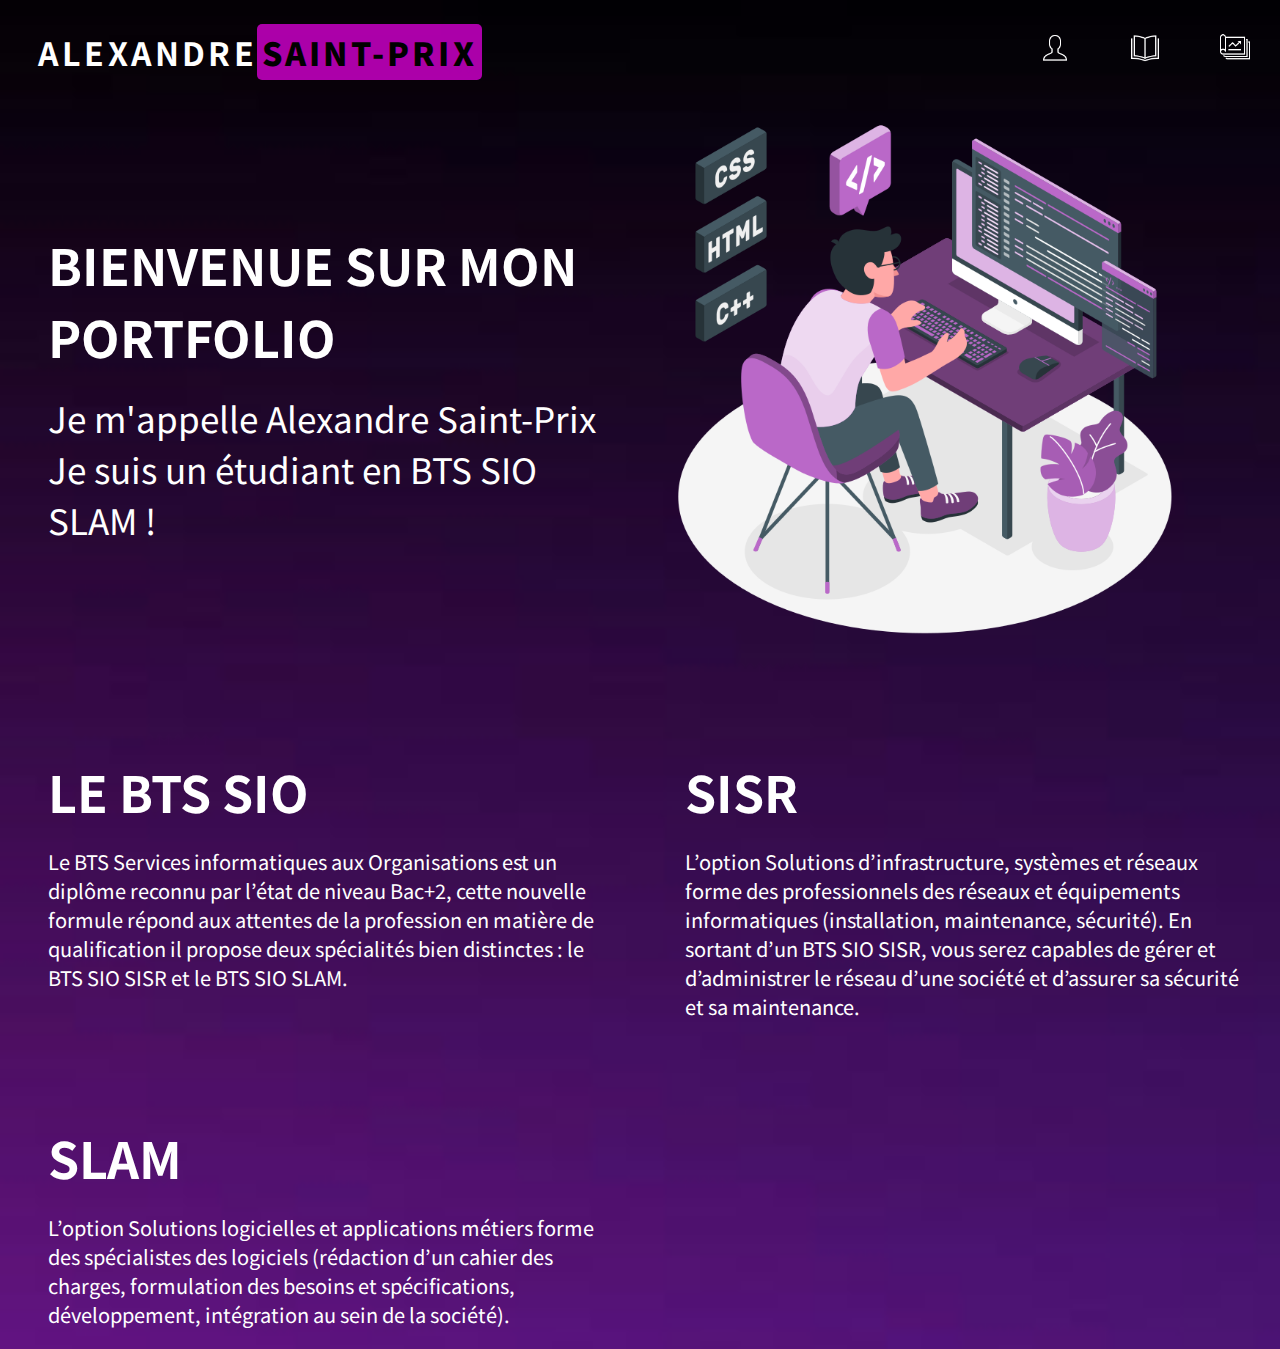
<file: index.html>
<html lang="fr">
	<head>
		<meta charset="UTF-8" />
		<meta http-equiv="X-UA-Compatible" content="IE=edge" />
		<meta name="viewport" content="width=device-width, initial-scale=1.0" />
		<link rel="stylesheet" href="style.css" />

		<title>
			Portfolio Alexandre Saint-prix
		</title>
	</head>
	<body>
		<nav>
			<div class="profile">
				<h1>ALEXANDRE<span class="orange">SAINT-PRIX</div></h1>
			</div>

			<ul>
				<li><a href="./profil.html"><img src="/icons/user.png" alt="Profil"></a></li>
				<li><a href="./veille.html"><img src="/icons/livre.png" alt="Veille"></a></li>
				<li><a href="./projets.html"><img src="/icons/icons8-groupe-de-projets-50.png" alt="Projets"></a></li>
			</ul>

		</nav>
		<div class="section">
			<div class="img"><img src="./program.png" alt=""></div>
			<div class="bloc">
				<h1>BIENVENUE SUR MON PORTFOLIO</h1>
				<p>Je m'appelle Alexandre Saint-Prix Je suis un étudiant en BTS SIO SLAM !</p>
			</div>
			<div class="bloc2">
				<h1>LE BTS SIO</h1>
				<p>Le BTS Services informatiques aux Organisations est un diplôme reconnu par l’état de niveau Bac+2, cette nouvelle formule répond aux attentes de la profession en matière de qualification 
					il propose deux spécialités bien distinctes : le BTS SIO SISR et le BTS SIO SLAM.</p>
			</div>
			<div class="bloc3">
				<h1>SISR</h1>
				<p>L’option Solutions d’infrastructure, systèmes et réseaux forme des professionnels des réseaux et équipements informatiques (installation, maintenance, sécurité). En sortant d’un BTS SIO SISR, vous serez capables de gérer et d’administrer le réseau d’une société et d’assurer sa sécurité et sa maintenance.</p>
			</div>	
			<div class="bloc4">
				<h1>SLAM</h1>
				<p>L’option Solutions logicielles et applications métiers forme des spécialistes des logiciels (rédaction d’un cahier des charges, formulation des besoins et spécifications, développement, intégration au sein de la société).</p>
			</div>	
		</div>


	</body>
</html>
</file>
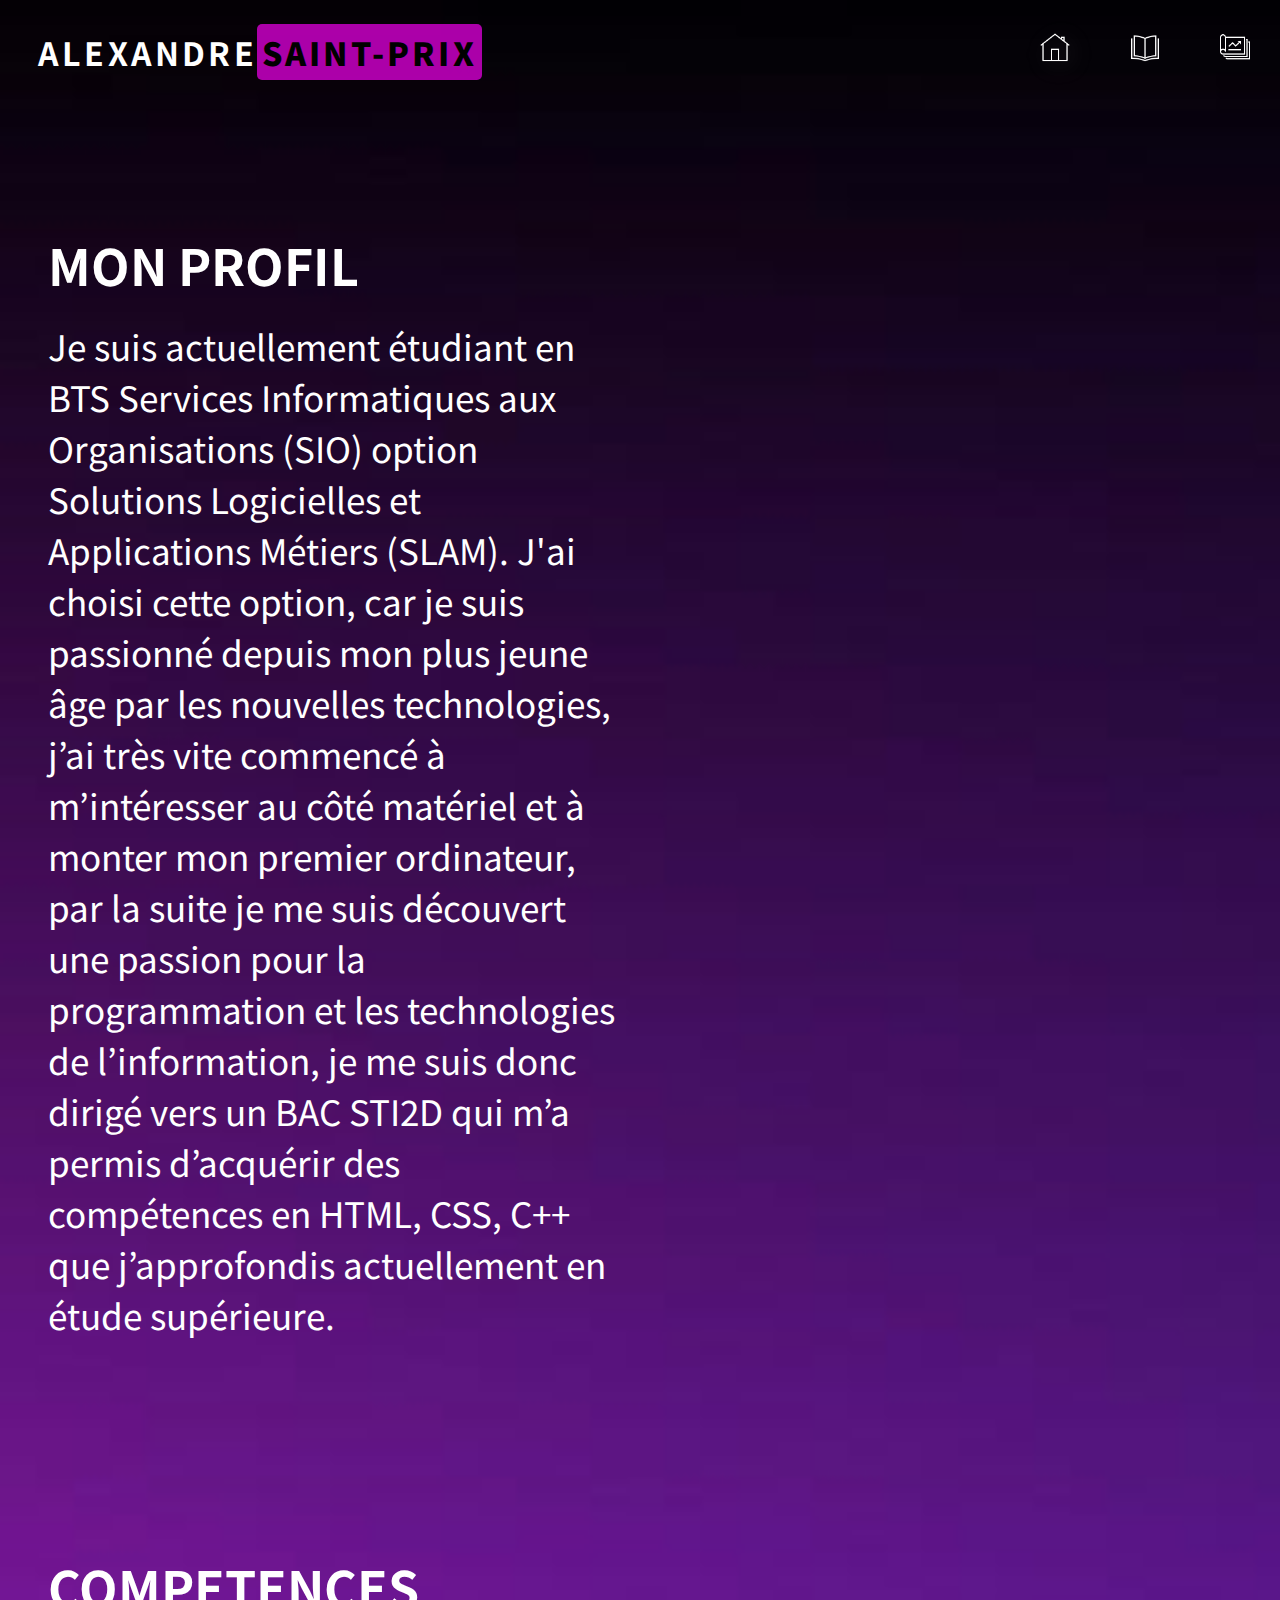
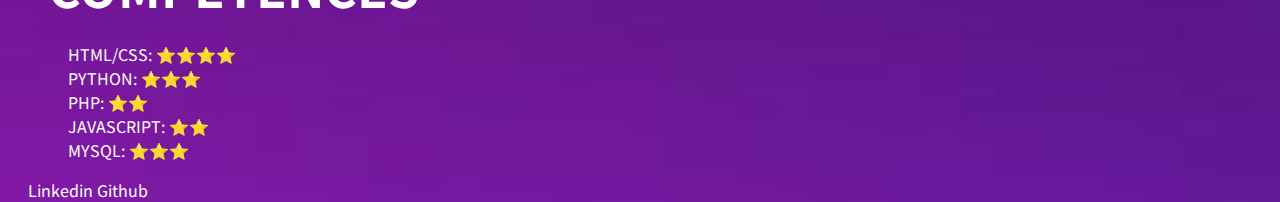
<file: profil.html>
<html lang="fr">
	<head>
		<meta charset="UTF-8" />
		<meta http-equiv="X-UA-Compatible" content="IE=edge" />
		<meta name="viewport" content="width=device-width, initial-scale=1.0" />
		<link rel="stylesheet" href="style.css" />

		<title>
			Portfolio Alexandre Saint-prix
		</title>
	</head>
	<body>
		<nav>
			<div class="profile">
				<h1>ALEXANDRE<span class="orange">SAINT-PRIX</div></h1>
			</div>

			<ul>
				<li class="color"><a href="./index.html"><img src="/icons/home.png" alt="Acceuil"></a></li>
				<li><a href="./veille.html"><img src="/icons/livre.png" alt="Veille"></a></li>
				<li><a href="./projets.html"><img src="/icons/icons8-groupe-de-projets-50.png" alt="Projets"></a></li>
			</ul>

		</nav>
		<div class="section">
			<div class="bloc">
				<h1>MON PROFIL</h1>
				<p>Je suis actuellement étudiant en BTS Services Informatiques aux Organisations (SIO) option Solutions
					Logicielles et Applications Métiers (SLAM).
					
					J'ai choisi cette option, car je suis passionné depuis mon plus jeune âge par les nouvelles technologies, j’ai très vite commencé à m’intéresser au côté matériel et à monter mon premier ordinateur, par la suite je me suis découvert une passion pour la programmation et les technologies de l’information, je me suis donc dirigé vers un BAC STI2D qui m’a permis d’acquérir des compétences en HTML, CSS, C++ que j’approfondis actuellement en étude supérieure.
					</p>
			</div>
			<div class="bloc2">
				<h1>COMPETENCES</h1>
				<ul>
					<li>HTML/CSS: ⭐⭐⭐⭐</li>
					<li>PYTHON: ⭐⭐⭐</li>
					<li>PHP: ⭐⭐</li>
					<li>JAVASCRIPT: ⭐⭐</li>
					<li>MYSQL: ⭐⭐⭐</li>
				</ul>

				<a href="https://www.linkedin.com/in/alexandre-saint-prix-60a7b419a/">Linkedin</a>
				<a href="https://github.com/Ozmofr">Github</a>
			</div>
		</div>


	</body>
</html>
</file>
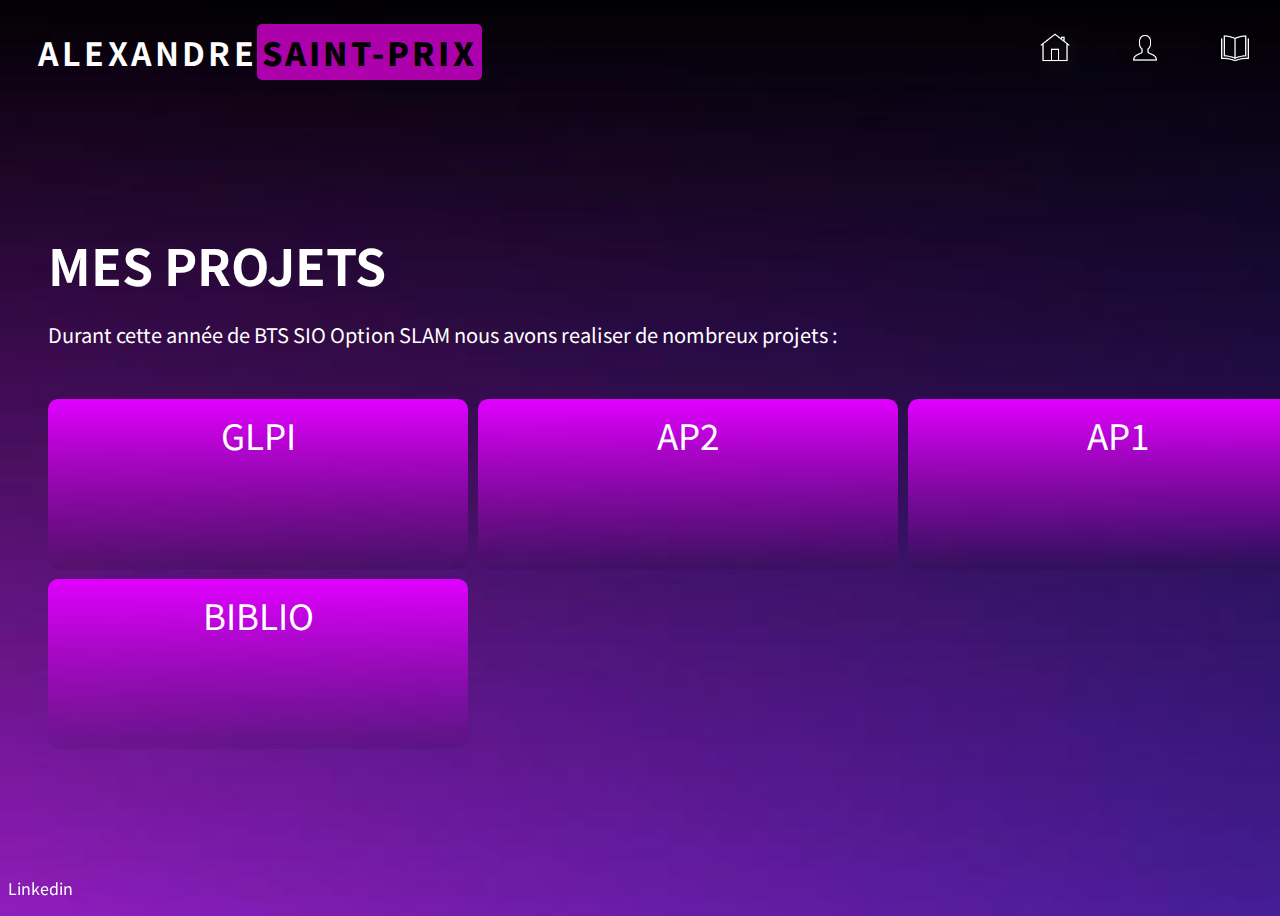
<file: projets.html>
<html lang="fr">
	<head>
		<meta charset="UTF-8" />
		<meta http-equiv="X-UA-Compatible" content="IE=edge" />
		<meta name="viewport" content="width=device-width, initial-scale=1.0" />
		<link rel="stylesheet" href="projet.css" />

		<title>
			Portfolio Alexandre Saint-prix
		</title>
	</head>
	<body>
		<nav>
			<div class="profile">
				<h1>ALEXANDRE<span class="orange">SAINT-PRIX</div></h1>
			</div>

			<ul>
				<li class="color"><a href="./index.html"><img src="/icons/home.png" alt="Acceuil"></a></li>
				<li><a href="./profil.html"><img src="/icons/user.png" alt="Profil"></a></li>
				<li><a href="./veille.html"><img src="/icons/livre.png" alt="Veille"></a></li>
			</ul>
		</nav>
		<div class="section">
			<div class="bloc">
                <h1>MES PROJETS</h1>
                <p>Durant cette année de BTS SIO Option SLAM nous avons realiser de nombreux projets :</p>
            </div>

			<div class="bloc2">
				<a href="./GLPI TP ALEXANDRE.pdf"><div class="contour">GLPI</div></a>
				<a href="./GLPI TP ALEXANDRE.pdf"><div class="contour">AP2</div></a>
				<a href="./Slide Zoom PowerPoint Template by One Skill.pdf"><div class="contour">AP1</div></a>
				<a href="./Doc2.pdf"><div class="contour">BIBLIO</div></a>
			  </div>
        </div>

		
        <footer><a href="https://www.linkedin.com/in/alexandre-saint-prix-60a7b419a/" target="_blank" rel="noopener noreferrer">Linkedin</a></footer>

	</body>
</html>
</file>
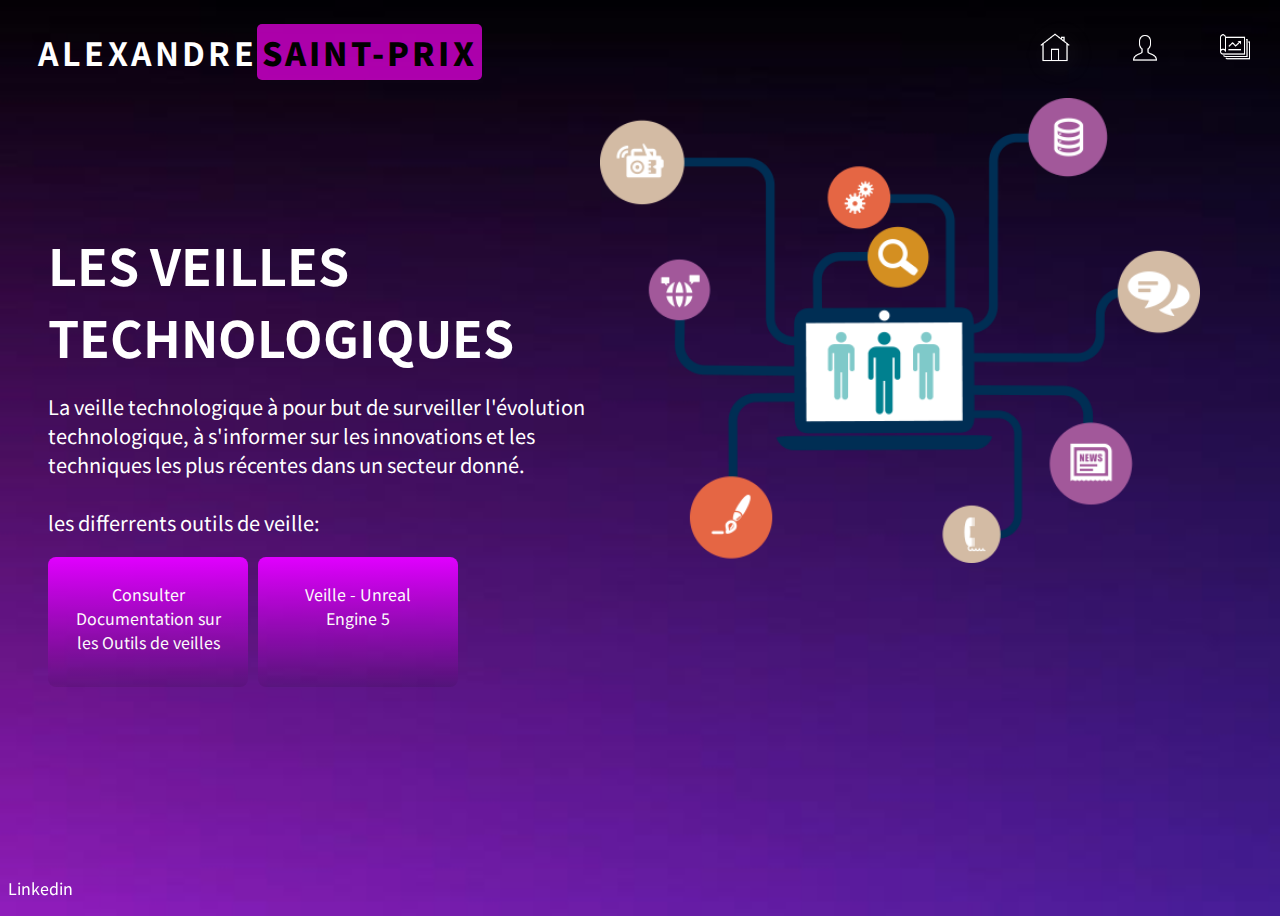
<file: veille.html>
<html lang="fr">
	<head>
		<meta charset="UTF-8" />
		<meta http-equiv="X-UA-Compatible" content="IE=edge" />
		<meta name="viewport" content="width=device-width, initial-scale=1.0" />
		<link rel="stylesheet" href="veille.css" />

		<title>
			Portfolio Alexandre Saint-prix
		</title>
	</head>
	<body>
		<nav>
			<div class="profile">
				<h1>ALEXANDRE<span class="orange">SAINT-PRIX</div></h1>
			</div>

			<div class="headerclose">
				<img src="/icons/close.png" alt="">
			</div>

			<ul>
				<li class="color"><a href="./index.html"><img src="/icons/home.png" alt="Acceuil"></a></li>
				<li><a href="./profil.html"><img src="/icons/user.png" alt="Profil"></a></li>
                <li><a href="./projets.html"><img src="/icons/icons8-groupe-de-projets-50.png" alt="Projets"></a></li>
			</ul>

			<div class="header_burger">
				<img src="/icons/burger.png" alt="">
			</div>
		</nav>
		<div class="section">
			<div class="bloc">
                <h1>LES VEILLES TECHNOLOGIQUES</h1>
                <p>La veille technologique à pour but de surveiller l'évolution technologique, à s'informer sur les innovations et les techniques les plus récentes dans un secteur donné. <br> <br>
                    les differrents outils de veille:
                </p>
                <a class="bouton " href="/Outils_de_veilles.pdf" target="">Consulter Documentation sur les Outils de veilles </a>
                <a href="./UNREAL ENGINE 5.pdf" class="bouton2" download="Alexandre Saint-Prix - Outils de veille.pdf"> Veille - Unreal Engine 5</a>
			</div>
			<div class="img"><img src="./veille.png" alt=""></div>
		</div>
		
        <footer><a href="https://www.linkedin.com/in/alexandre-saint-prix-60a7b419a/" target="_blank" rel="noopener noreferrer">Linkedin</a></footer>

	</body>
</html>
</file>
<file: style.css>
@import url('https://fonts.googleapis.com/css2?family=Noto+Sans+JP:wght@300;400&family=Oswald:wght@300&display=swap');
*{
	text-decoration: none;
	list-style-type: none;
	scroll-behavior: smooth;
	color: white;
}


body {
	font-family: 'Noto Sans JP', sans-serif;
	height: fit-content;
	background: no-repeat;
	color: #ffffff;
	height: 100%;
	background-image: url("violet.jpg");
	background-size: 400vh;
}


nav {
	display: flex;
	width: 100%;
	height: 80px;
	flex-wrap: wrap;
	justify-content: space-between;
	align-items: center;
	top: 0;
	background: transparent;
	z-index: 10;
}
nav .profile {
	display: flex;
	align-items: center;
	letter-spacing: 0.2rem;
	padding-left: 20px;
}
.color{
	filter: drop-shadow(4px 4px 10px rgba(98, 97, 97, 0.481));
}

nav .profile h1 {
	margin-left: 10px;
	font-weight: bold;
}

.orange{
	color: #000000;
	background-color: #ff00fbaa;
	padding: 5px;
	border-radius: 5px;
	font-weight: 900;
}
nav ul {
	display: flex;
	position: absolute;
	right: 0;
	border-radius: 10%;
	width: auto;
}
nav ul li {
	cursor: pointer;
	border-radius: 50%;
	display: block;
	margin: 10px;
	padding: 20px;
	transition: all 0.3s ease; /* Cette propriété ajoute une transition fluide lorsque la couleur de fond change */
}
nav ul li img {
	width: 30px;
	height: auto;
	filter: invert(100%);
}


nav ul li:hover {
	background-color: #ff00fbaa	;
	filter: drop-shadow(4px 4px 10px rgba(98, 97, 97, 0.481));
}

nav ul li img:hover {
	filter: invert(100%);
}
nav ul a{
    text-decoration: none;
    color: #000000;
	font-weight: bold;
	font-size: 1.3rem;
}


.bloc h1, .bloc2 h1, .bloc3 h1, .bloc4 h1{
	margin: 20px;
	font-size: 25px;
	font-size: 50px !important;
}

h2{
	margin: 20px;
}


.bloc p{
	margin: 20px;
	font-size: 35px !important;
}

.bloc2 p, .bloc3 p, .bloc4 p{
	margin: 20px;
	font-size: 20px !important;
}

.section{
	display: grid;
	grid-template-columns: 1fr 1fr;
	grid-gap: 10px;
	padding-top: 10px;
}

.bloc{
	grid-column: 1;
	grid-row: 1;
	border-radius: 20px;
	justify-content: center;
	margin-top: 110px;
	margin-left: 20px;
	margin-bottom: 50px;
}

.bloc2{
	grid-row: 2;
	border-radius: 20px;
	justify-content: center;
	margin-top: 110px;
	margin-left: 20px;
}
.bloc3{
	grid-row: 2;
	grid-column: 2;
	border-radius: 20px;
	justify-content: center;
	margin-top: 110px;
	margin-left: 20px;
}
.bloc4{
	grid-row: 3;
	grid-column: 1;
	border-radius: 20px;
	justify-content: center;
	margin-top: 50px;
	margin-left: 20px;
}

footer{
	position: fixed;
	bottom: 0;
}

.img img{
	width: 550px;
	position: absolute;
	height: auto;
	right: 80;
}


.page-content header h1 {
	margin: 0;
	text-transform: uppercase;
	font-family: 'Oswald', sans-serif;
	font-size: 6vw;
}
.page-content header p {
	line-height: 30px;
	color: #818181;
}
.page-content header button {
	background-color: inherit;
	border: none;
	outline: none;
	padding: 0;
	font-size: 15px;
	font-weight: bold;
	padding-bottom: 5px;
	border-bottom: 1px solid #ccc;
	cursor: pointer;
}
.page-content header button:hover {
	color: #ccc;
	border-bottom-color: #000;
}
.page-content .presentation-image {
	margin-top: 5%;
}
.page-content .presentation-image img {
	max-width: 100%;
	height: auto;
}

.page-content .projects-section {
	margin-top: 6%;
}
.page-content .projects-section h1 {
	font-family: 'Oswald', sans-serif;
	text-transform: uppercase;
	font-size: 3vw;
}
.page-content .projects-section .projects {
	display: flex;
	flex-wrap: wrap;
}
.page-content .projects-section .project {
	margin-right: 20px;
	max-width: 195px;
}
.page-content .projects-section .project h4 {
	margin: 0;
}
.page-content .projects-section .project .description {
	font-size: 10px;
}
.page-content .projects-section .project .dates {
	font-size: 13px;
	color: rgb(145, 145, 145);
}
.blue{
	color: rgb(51, 51, 243);
}
</file>
<file: projet.css>
@import url('https://fonts.googleapis.com/css2?family=Noto+Sans+JP:wght@300;400&family=Oswald:wght@300&display=swap');
*{
	text-decoration: none;
	list-style-type: none;
	scroll-behavior: smooth;
	color: white;
}


body {
	font-family: 'Noto Sans JP', sans-serif;
	height: fit-content;
	background: no-repeat;
	color: #ffffff;
	height: 100%;
	background-image: url("violet.jpg");
	background-size: cover;
}


nav {
	display: flex;
	width: 100%;
	height: 80px;
	flex-wrap: wrap;
	justify-content: space-between;
	align-items: center;
	top: 0;
	background: transparent;
	z-index: 10;
}
nav .profile {
	display: flex;
	align-items: center;
	letter-spacing: 0.2rem;
	padding-left: 20px;
}
.color{
	filter: drop-shadow(4px 4px 10px rgba(98, 97, 97, 0.481));
}

nav .profile h1 {
	margin-left: 10px;
	font-weight: bold;
}

.orange{
	color: #000000;
	background-color: #ff00fbaa;
	padding: 5px;
	border-radius: 5px;
	font-weight: 900;
}
nav ul {
	display: flex;
	position: absolute;
	right: 0;
	border-radius: 10%;
	width: auto;
}
nav ul li {
	cursor: pointer;
	border-radius: 50%;
	display: block;
	margin: 10px;
	padding: 20px;
	transition: all 0.3s ease; /* Cette propriété ajoute une transition fluide lorsque la couleur de fond change */
}
nav ul li img {
	width: 30px;
	height: auto;
	filter: invert(100%);
}


nav ul li:hover {
	background-color: #ff00fbaa	;
	filter: drop-shadow(4px 4px 10px rgba(98, 97, 97, 0.481));
}

nav ul li img:hover {
	filter: invert(100%);
}
nav ul a{
    text-decoration: none;
    color: #000000;
	font-weight: bold;
	font-size: 1.3rem;
}

.page-content {
	margin: 4%;
}
.page-content header {
	margin-top: 5%;
	max-width: 80%;
}

.bloc h1{
	font-size: 50px !important;	
}

.bloc h1, .bloc2 h1, .bloc3 h1{
	margin: 20px;
	font-size: 25px;
}


.bloc p{
	margin: 20px;
	font-size: 20px !important;
	animation: 2s 2.3s textIntro ease;
}

.section{
	display: grid;
	grid-template-columns: 2fr;
	grid-gap: 10px;
	padding-top: 10px;
	margin-left: 20px;
}

.bloc{
	grid-column: 1;
	grid-row: 1;
	border-radius: 20px;
	justify-content: center;
	margin-top: 110px;
}
.contour{
	background: linear-gradient(rgb(225, 0, 255) , rgba(0, 0, 0, 0.09));
	border-radius: 10px;
	text-align: center;
	padding: 10px;
	width: 400px;
	height: 150px;
	transition: transform .5s;
}

.contour:hover{
	transform: scale(110%);
}

.bloc2{
	grid-column: 1;
	grid-row: 2;
	display: grid;
	grid-template-columns: repeat(3, 1fr);
	gap: 10px;
	grid-auto-rows: minmax(100px, auto);
	border-radius: 20px;
	justify-content: center;
	margin: 20px;
}


.bloc2 .contour{
	font-size: 35px !important;
}

footer{
	position: fixed;
	bottom: 0;
}

.bouton {
    background: linear-gradient(rgb(225, 0, 255) , rgba(0, 0, 0, 0.09));
    position: absolute;
    margin-left: 20px;
    border: none;
    padding: 25px;
    width: 150px;
    height: auto;
    text-decoration: none;
    display: inline-block;
    margin: center !important;
    border-radius: 0.5rem;
    color: rgb(253, 251, 251);
}

.icon {
  color: #fff;
  top: 100%;
  display: flex;
  align-items: center;
  justify-content: center;
}

.icon svg {
  width: 24px;
  height: 24px;
}


.bouton2 {
    background: linear-gradient(rgb(225, 0, 255) , rgba(0, 0, 0, 0.09));
    position: absolute;
    margin-left: 230px;
    border: none;
    padding: 25px;
    width: 150px;
    height: auto;
    text-decoration: none;
    display: inline-block;
    margin: center !important;
    border-radius: 0.5rem;
    color: rgb(253, 251, 251);
}

a{
    text-align: center;
}




.img img{
	width: 600px;
	position: absolute;
	height: auto;
	right: 80;
}

.blue{
	color: rgb(51, 51, 243);
}

.header_burger{
	display: none;
}

.headerclose{
	display: none;
}

@import url(https://fonts.googleapis.com/css?family=Khula:700);

.hidden {
  opacity:0;
}
</file>
<file: veille.css>
@import url('https://fonts.googleapis.com/css2?family=Noto+Sans+JP:wght@300;400&family=Oswald:wght@300&display=swap');
*{
	text-decoration: none;
	list-style-type: none;
	scroll-behavior: smooth;
	color: white;
}


body {
	font-family: 'Noto Sans JP', sans-serif;
	height: fit-content;
	background: no-repeat;
	color: #ffffff;
	height: 100%;
	background-image: url("violet.jpg");
	background-size: cover;
}


nav {
	display: flex;
	width: 100%;
	height: 80px;
	flex-wrap: wrap;
	justify-content: space-between;
	align-items: center;
	top: 0;
	background: transparent;
	z-index: 10;
}
nav .profile {
	display: flex;
	align-items: center;
	letter-spacing: 0.2rem;
	padding-left: 20px;
}
.color{
	filter: drop-shadow(4px 4px 10px rgba(98, 97, 97, 0.481));
}

nav .profile h1 {
	margin-left: 10px;
	font-weight: bold;
}

.orange{
	color: #000000;
	background-color: #ff00fbaa;
	padding: 5px;
	border-radius: 5px;
	font-weight: 900;
}
nav ul {
	display: flex;
	position: absolute;
	right: 0;
	border-radius: 10%;
	width: auto;
}
nav ul li {
	cursor: pointer;
	border-radius: 50%;
	display: block;
	margin: 10px;
	padding: 20px;
	transition: all 0.3s ease; /* Cette propriété ajoute une transition fluide lorsque la couleur de fond change */
}
nav ul li img {
	width: 30px;
	height: auto;
	filter: invert(100%);
}


nav ul li:hover {
	background-color: #ff00fbaa	;
	filter: drop-shadow(4px 4px 10px rgba(98, 97, 97, 0.481));
}

nav ul li img:hover {
	filter: invert(100%);
}
nav ul a{
    text-decoration: none;
    color: #000000;
	font-weight: bold;
	font-size: 1.3rem;
}

.page-content {
	margin: 4%;
}
.page-content header {
	margin-top: 5%;
	max-width: 80%;
}

.bloc h1{
	font-size: 50px !important;
}

.bloc h1, .bloc2 h1, .bloc3 h1{
	margin: 20px;
	font-size: 25px;
}


.bloc p{
	margin: 20px;
	font-size: 20px !important;
	animation: 2s 2.3s textIntro ease;
}

.section{
	display: grid;
	grid-template-columns: 1fr 1fr;
	grid-gap: 10px;
	padding-top: 10px;
}

.bloc{
	grid-column: 1;
	grid-row: 1;
	border-radius: 20px;
	justify-content: center;
	margin-top: 110px;
	margin-left: 20px;
}

footer{
	position: fixed;
	bottom: 0;
}

.bouton {
    background: linear-gradient(rgb(225, 0, 255) , rgba(0, 0, 0, 0.09));
    position: absolute;
    margin-left: 20px;
    border: none;
    padding: 25px;
    width: 150px;
    height: 80px;
    text-decoration: none;
    display: inline-block;
    margin: center !important;
    border-radius: 0.5rem;
    color: rgb(253, 251, 251);
}

.icon {
  color: #fff;
  top: 100%;
  display: flex;
  align-items: center;
  justify-content: center;
}

.icon svg {
  width: 24px;
  height: 24px;
}


.bouton2 {
    background: linear-gradient(rgb(225, 0, 255) , rgba(0, 0, 0, 0.09));
    position: absolute;
    margin-left: 230px;
    border: none;
    padding: 25px;
    width: 150px;
    height: 80px;
    text-decoration: none;
    display: inline-block;
    margin: center !important;
    border-radius: 0.5rem;
    color: rgb(253, 251, 251);
}

a{
    text-align: center;
}

.img img{
	width: 600px;
	position: absolute;
	height: auto;
	right: 80;
}

.blue{
	color: rgb(51, 51, 243);
}

.header_burger{
	display: none;
}

.headerclose{
	display: none;
}

@import url(https://fonts.googleapis.com/css?family=Khula:700);

.hidden {
  opacity:0;
}
</file>
